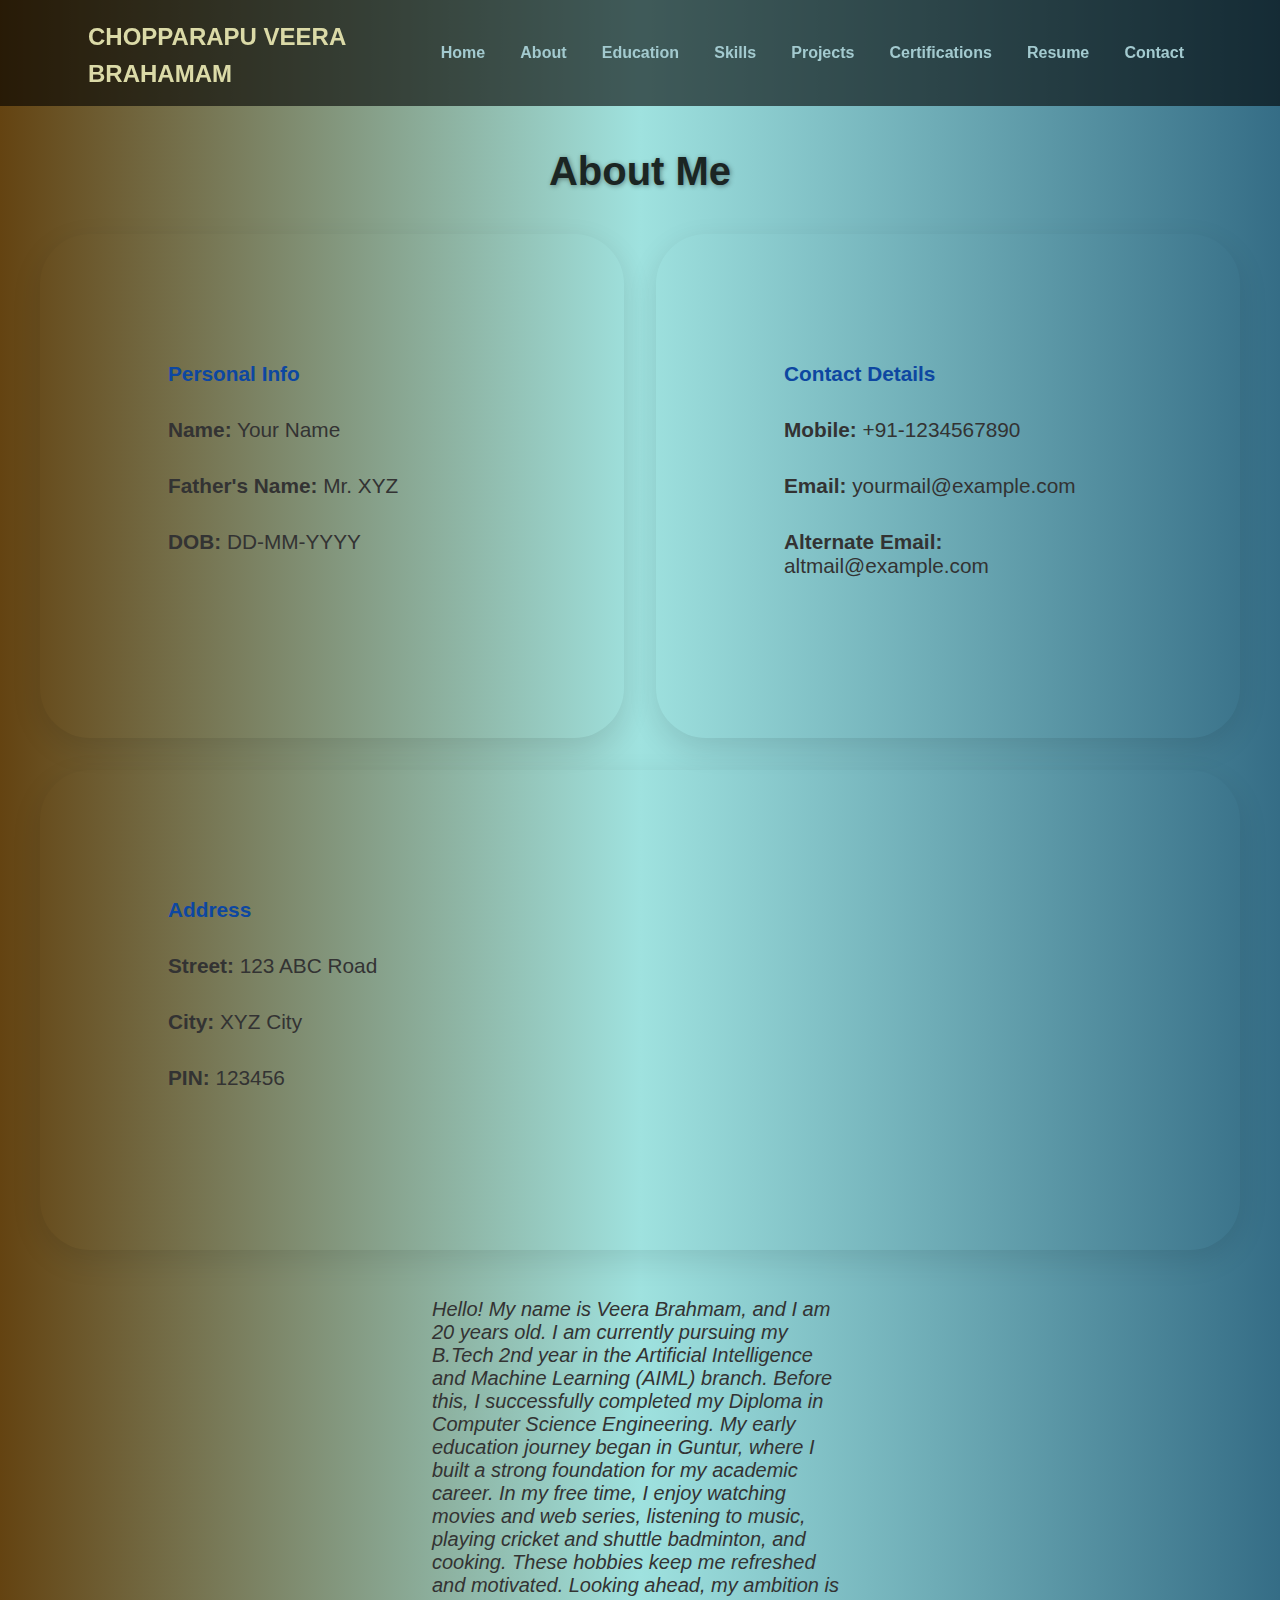
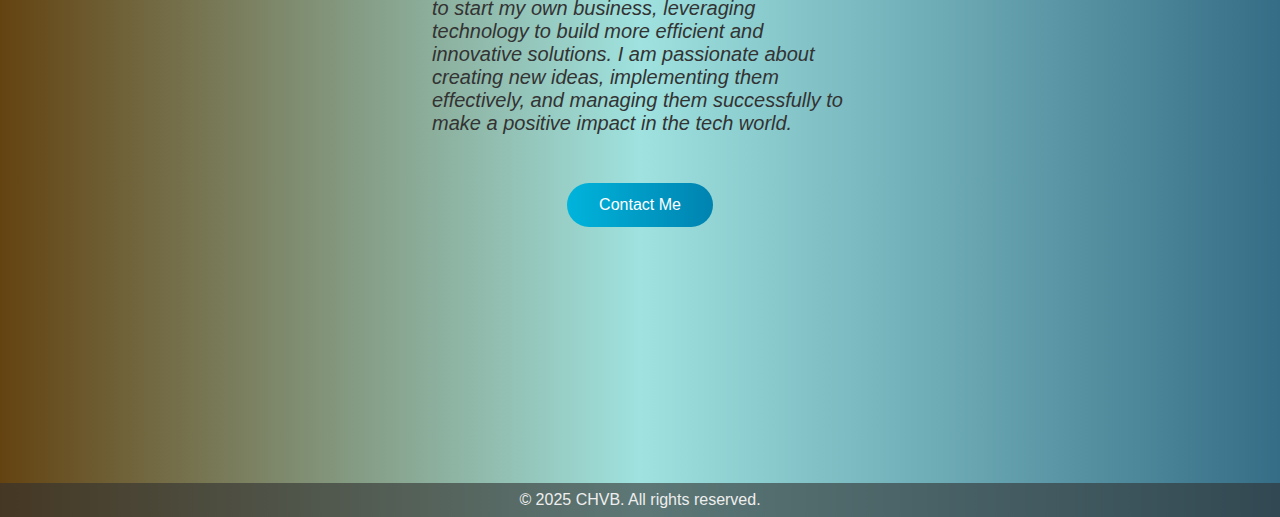
<file: profile/about.html>
<!DOCTYPE html>
<html lang="en">
<head>
  <meta charset="UTF-8">
  <title>About</title>
  <link rel="stylesheet" href="style.css">
</head>
<body>

<header>
  <nav class="nav-container">
    <h1 class="logo"><a href="index.html">CHOPPARAPU VEERA BRAHAMAM</a></h1>
    <ul class="nav-links">
      <li><a href="index.html">Home</a></li>
      <li><a href="about.html">About</a></li>
      <li><a href="education.html">Education</a></li>
      <li><a href="skills.html">Skills</a></li>
      <li><a href="projects.html">Projects</a></li>
      <li><a href="certifications.html">Certifications</a></li>
       <li><a href="resume.html">Resume</a></li>
      <li><a href="contact.html">Contact</a></li>
 
    </ul>
  </nav>
</header>

<main>
  <section id="about" class="about-section">
  <h2>About Me</h2>
  <div class="about-grid">

    <div class="about-box">
      <h3>Personal Info</h3>
      <p><strong>Name:</strong> Your Name</p>
      <p><strong>Father's Name:</strong> Mr. XYZ</p>
      <p><strong>DOB:</strong> DD-MM-YYYY</p>
    </div>

    <div class="about-box">
      <h3>Contact Details</h3>
      <p><strong>Mobile:</strong> +91-1234567890</p>
      <p><strong>Email:</strong> yourmail@example.com</p>
      <p><strong>Alternate Email:</strong> altmail@example.com</p>
    </div>

    <div class="about-box">
      <h3>Address</h3>
      <p><strong>Street:</strong> 123 ABC Road</p>
      <p><strong>City:</strong> XYZ City</p>
      <p><strong>PIN:</strong> 123456</p>
    </div>
  </div>
<div class="text">
<p>Hello! My name is Veera Brahmam, and I am 20 years old. I am currently pursuing my B.Tech 2nd year in the Artificial Intelligence and Machine Learning (AIML) branch. Before this, I successfully completed my Diploma in Computer Science Engineering. My early education journey began in Guntur, where I built a strong foundation for my academic career.
In my free time, I enjoy watching movies and web series, listening to music, playing cricket and shuttle badminton, and cooking. These hobbies keep me refreshed and motivated.
Looking ahead, my ambition is to start my own business, leveraging technology to build more efficient and innovative solutions. I am passionate about creating new ideas, implementing them effectively, and managing them successfully to make a positive impact in the tech world.
</p>
</div>
  <button class="contact-btn" onclick="location.href='#contact'">Contact Me</button>
</section>
</main>

<footer>
<p>© 2025 CHVB. All rights reserved.</p>
</footer>

</body>
</html>
</file>
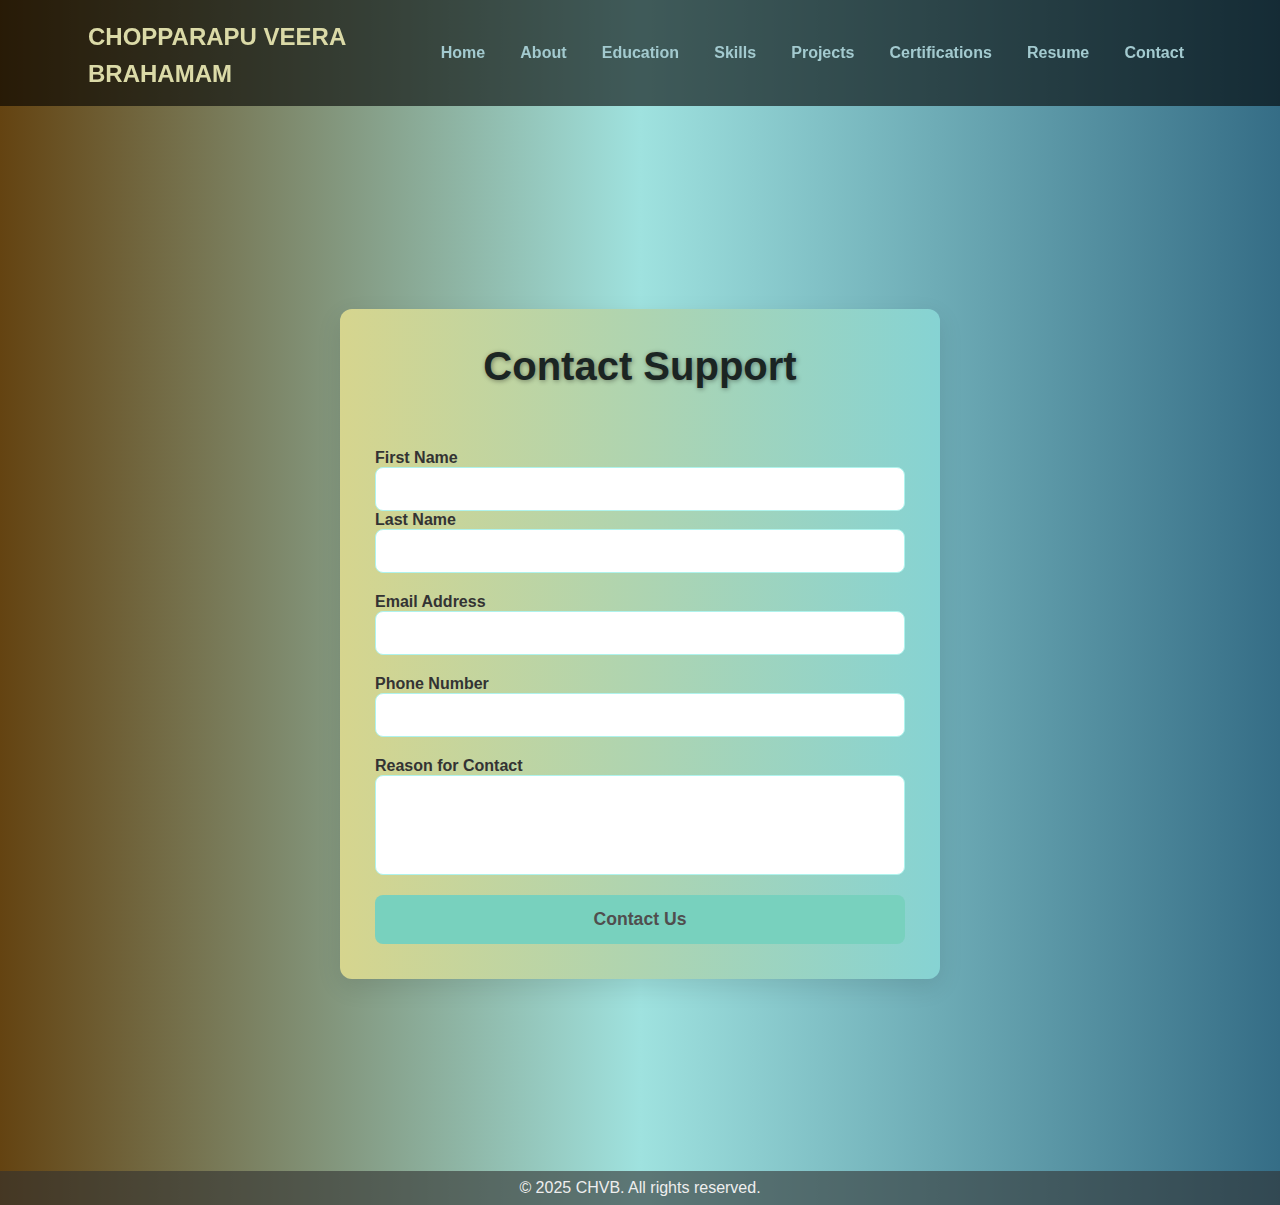
<file: profile/contact.html>
<!DOCTYPE html>
<html lang="en">
<head>
  <meta charset="UTF-8">
  <title>Contact</title>
  <link rel="stylesheet" href="style.css">
</head>
<body>

<header>
  <nav class="nav-container">
    <h1 class="logo"><a href="index.html">CHOPPARAPU VEERA BRAHAMAM</a></h1>
    <ul class="nav-links">
      <li><a href="index.html">Home</a></li>
      <li><a href="about.html">About</a></li>
      <li><a href="education.html">Education</a></li>
      <li><a href="skills.html">Skills</a></li>
      <li><a href="projects.html">Projects</a></li>
      <li><a href="certifications.html">Certifications</a></li>
       <li><a href="resume.html">Resume</a></li>
      <li><a href="contact.html">Contact</a></li>
 
    </ul>
  </nav>
</header>

<main>
<form class="cont-main mx-auto" id="contactForm">
  <h2 class="cont-h2 text-center">Contact Support</h2>

  <div class="row">
    <div class="col-md-6 mb-3">
      <label class="cont-h3">First Name</label>
      <input type="text" class="form-input" name="firstname" id="firstName" required />
    </div>
    <div class="col-md-6 mb-3">
      <label class="cont-h3">Last Name</label>
      <input type="text" class="form-input" name="lastname" id="lastName" required />
    </div>
  </div>

  <div class="mb-3">
    <label class="cont-h3">Email Address</label>
    <input type="email" class="form-input" name="email" id="email" required />
  </div>

  <div class="mb-3">
    <label class="cont-h3">Phone Number</label>
    <input type="tel" class="form-input" name="phone" id="phone" required />
  </div>

  <div class="mb-3">
    <label class="cont-h3">Reason for Contact</label>
    <input type="text" class="input-cont" name="reason" id="reason" required />
  </div>

  <button type="submit" class="cont-btn w-100">Contact Us</button>
</form>
 </main>
<footer>
<p>© 2025 CHVB. All rights reserved.</p></footer>
<script src="script.js"></script>
</body>
</html>
</file>
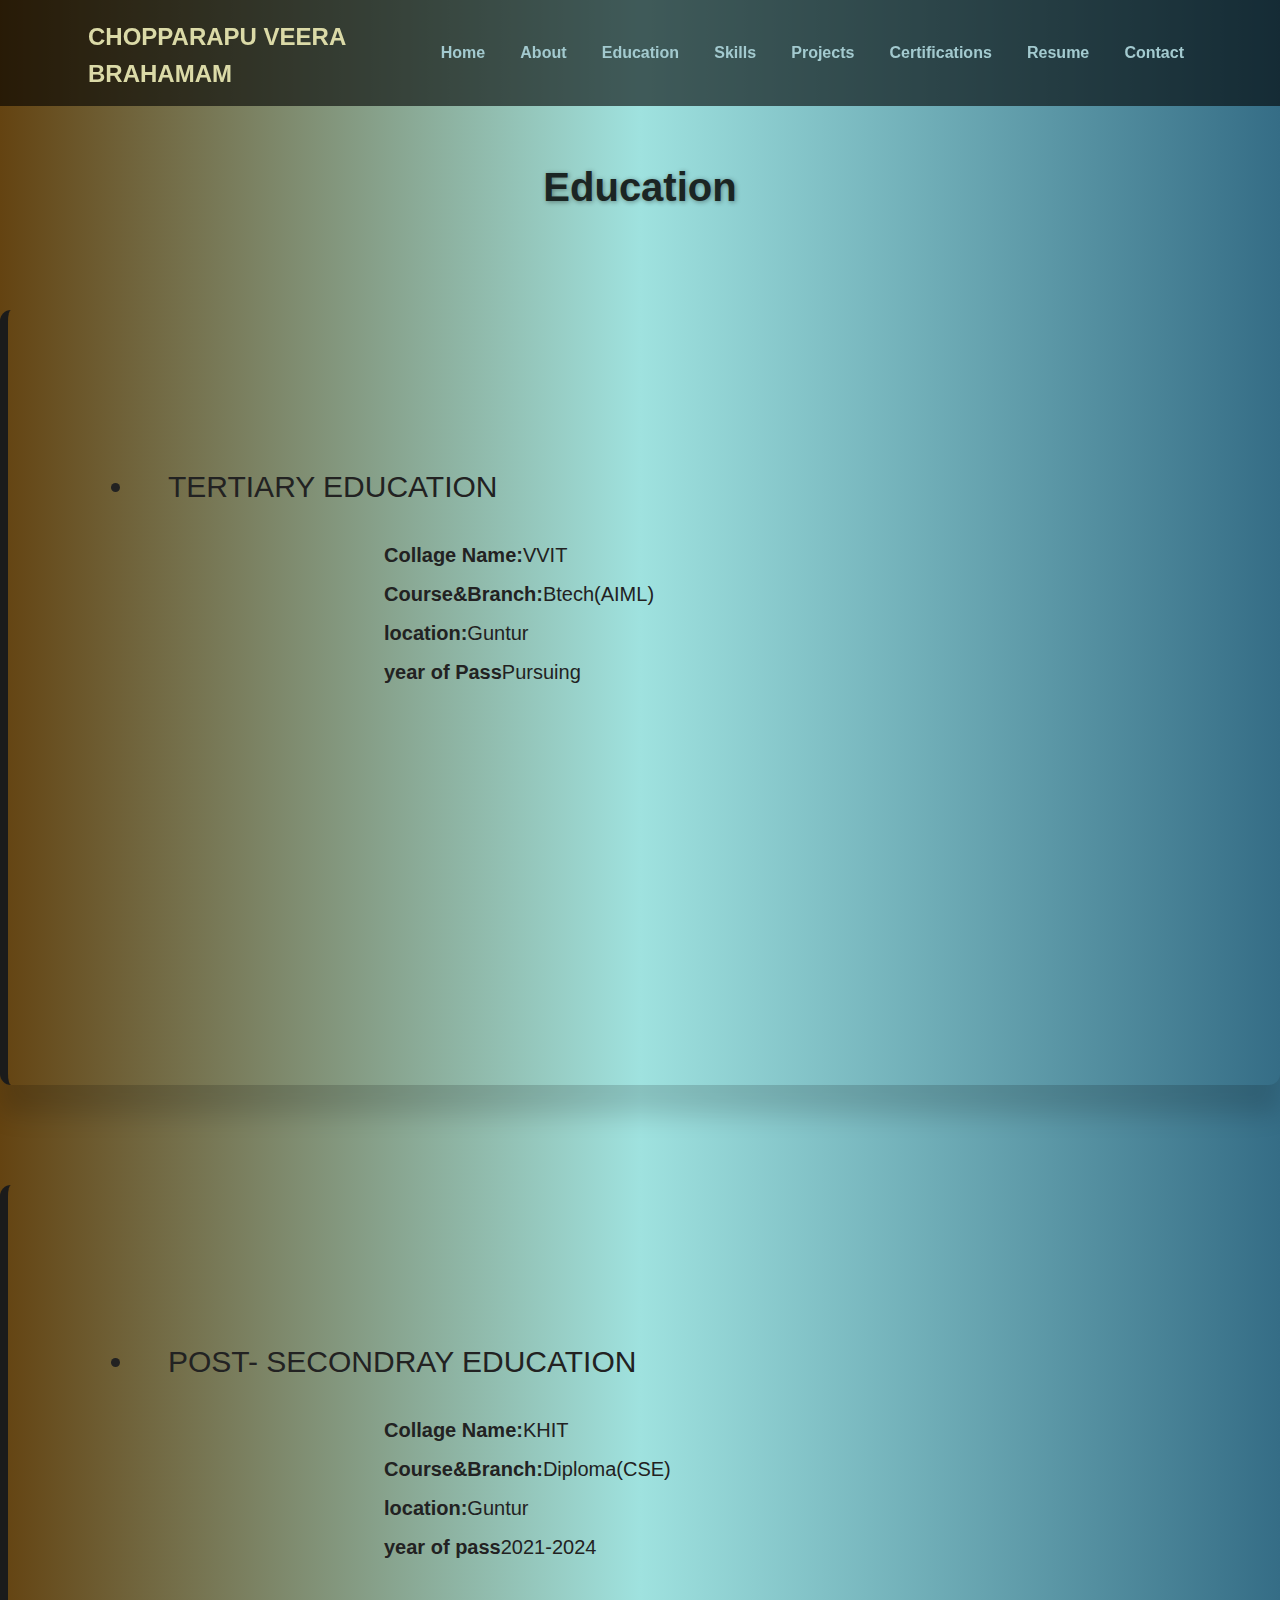
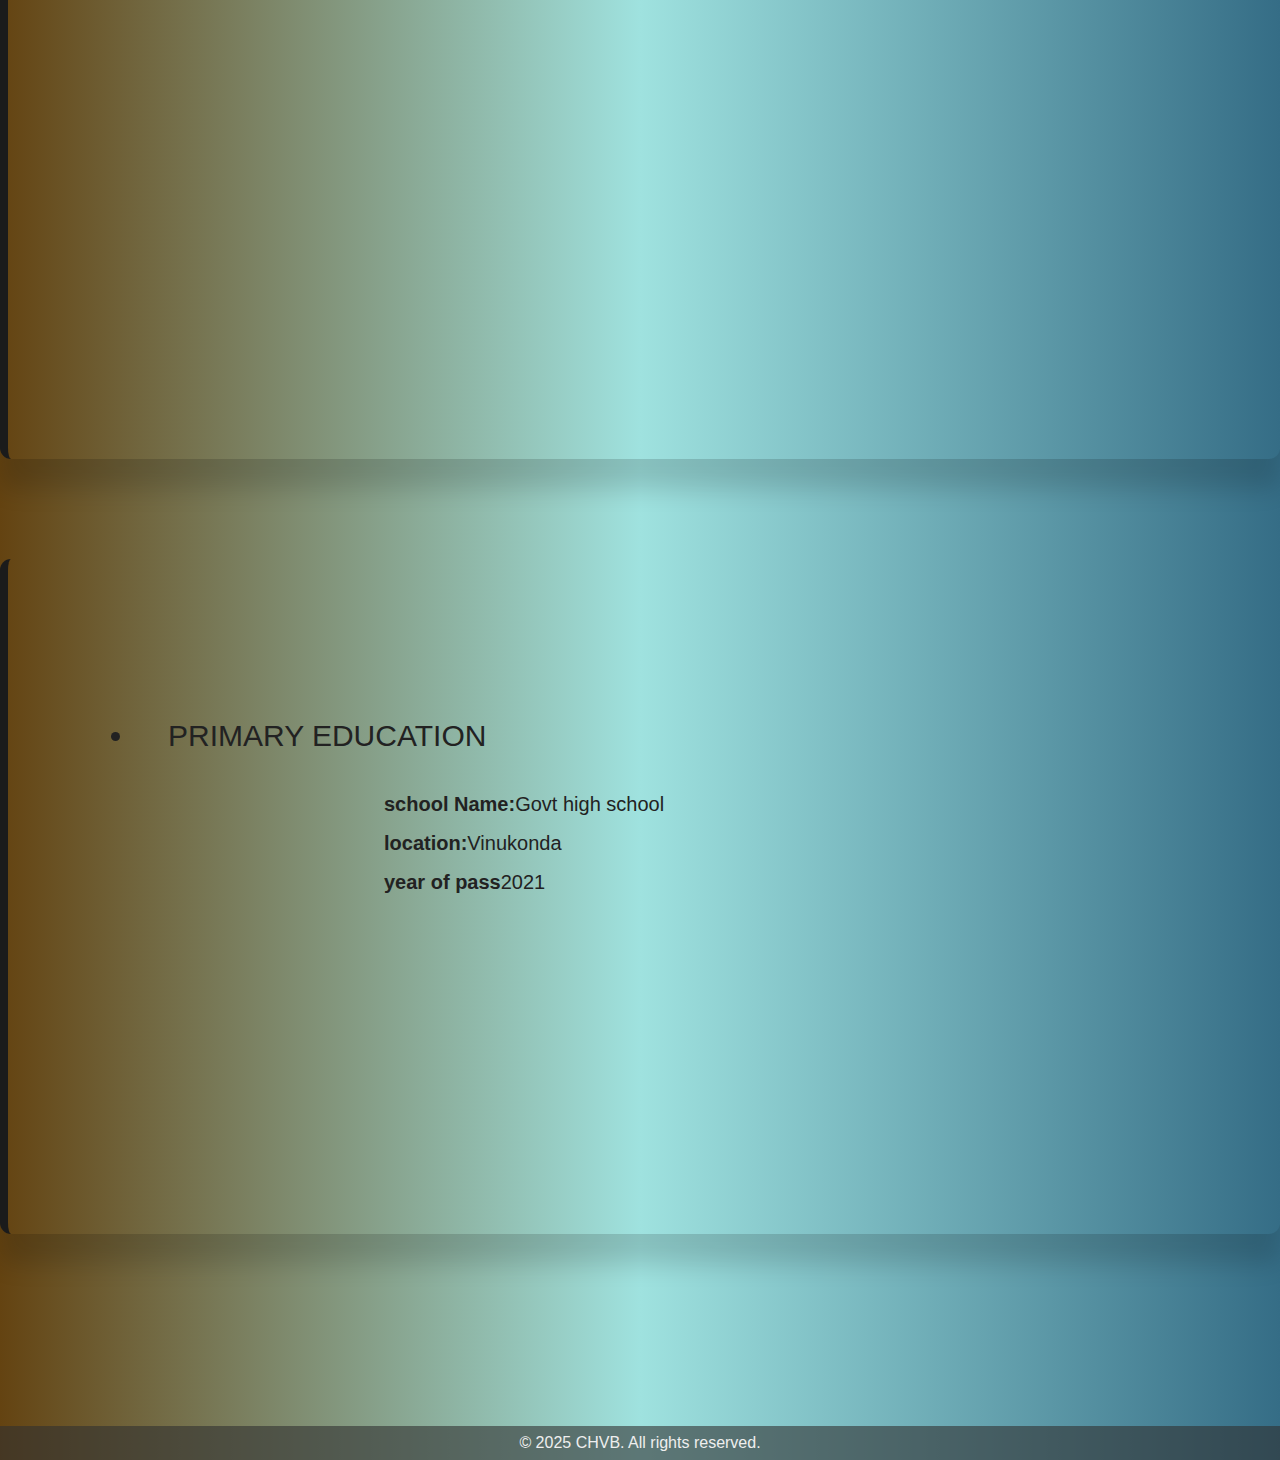
<file: profile/education.html>
<!DOCTYPE html>
<html lang="en">
<head>
  <meta charset="UTF-8">
  <title>EDUCATION</title>
  <link rel="stylesheet" href="style.css">
</head>
<body>

<header>
  <nav class="nav-container">
    <h1 class="logo"><a href="index.html">CHOPPARAPU VEERA BRAHAMAM</a></h1>
    <ul class="nav-links">
      <li><a href="index.html">Home</a></li>
      <li><a href="about.html">About</a></li>
      <li><a href="education.html">Education</a></li>
      <li><a href="skills.html">Skills</a></li>
      <li><a href="projects.html">Projects</a></li>
      <li><a href="certifications.html">Certifications</a></li>
       <li><a href="resume.html">Resume</a></li>
      <li><a href="contact.html">Contact</a></li>
 
    </ul>
  </nav>
</header>
<main>
  <section id="edu" class="sect edu">
  <div class="container">
    <h2 class="title text-center">Education</h2>
    <div class="edu-box">
      <li>TERTIARY EDUCATION</li>
      <p><strong>Collage Name:</strong>VVIT</p>
    <p><strong>Course&Branch:</strong>Btech(AIML)</p>
    <p><strong>location:</strong>Guntur</p>
    <p><strong>year of Pass</strong>Pursuing</p><img src="images/collage 2.jpg" class="edu-img">
    </div>
    <div class="edu-box">
      <li>POST- SECONDRAY EDUCATION </li>
    <p><strong>Collage Name:</strong>KHIT</p>
    <p><strong>Course&Branch:</strong>Diploma(CSE)</p>
    <p><strong>location:</strong>Guntur</p>
    <p><strong>year of pass</strong>2021-2024</p><img src="images/collage.jpg" class="edu-img">
    </div>
    <div class="edu-box">
      <li>PRIMARY EDUCATION </li>
      <p><strong>school Name:</strong>Govt high school</p>
    <p><strong>location:</strong>Vinukonda</p>
    <p><strong>year of pass</strong>2021</p><img src="images/school.jpg" class="edu-img">
    </div>
  </div>
</section>
</main>
<footer>
<p>© 2025 CHVB. All rights reserved.</p></footer>

</body>
</html>
</file>
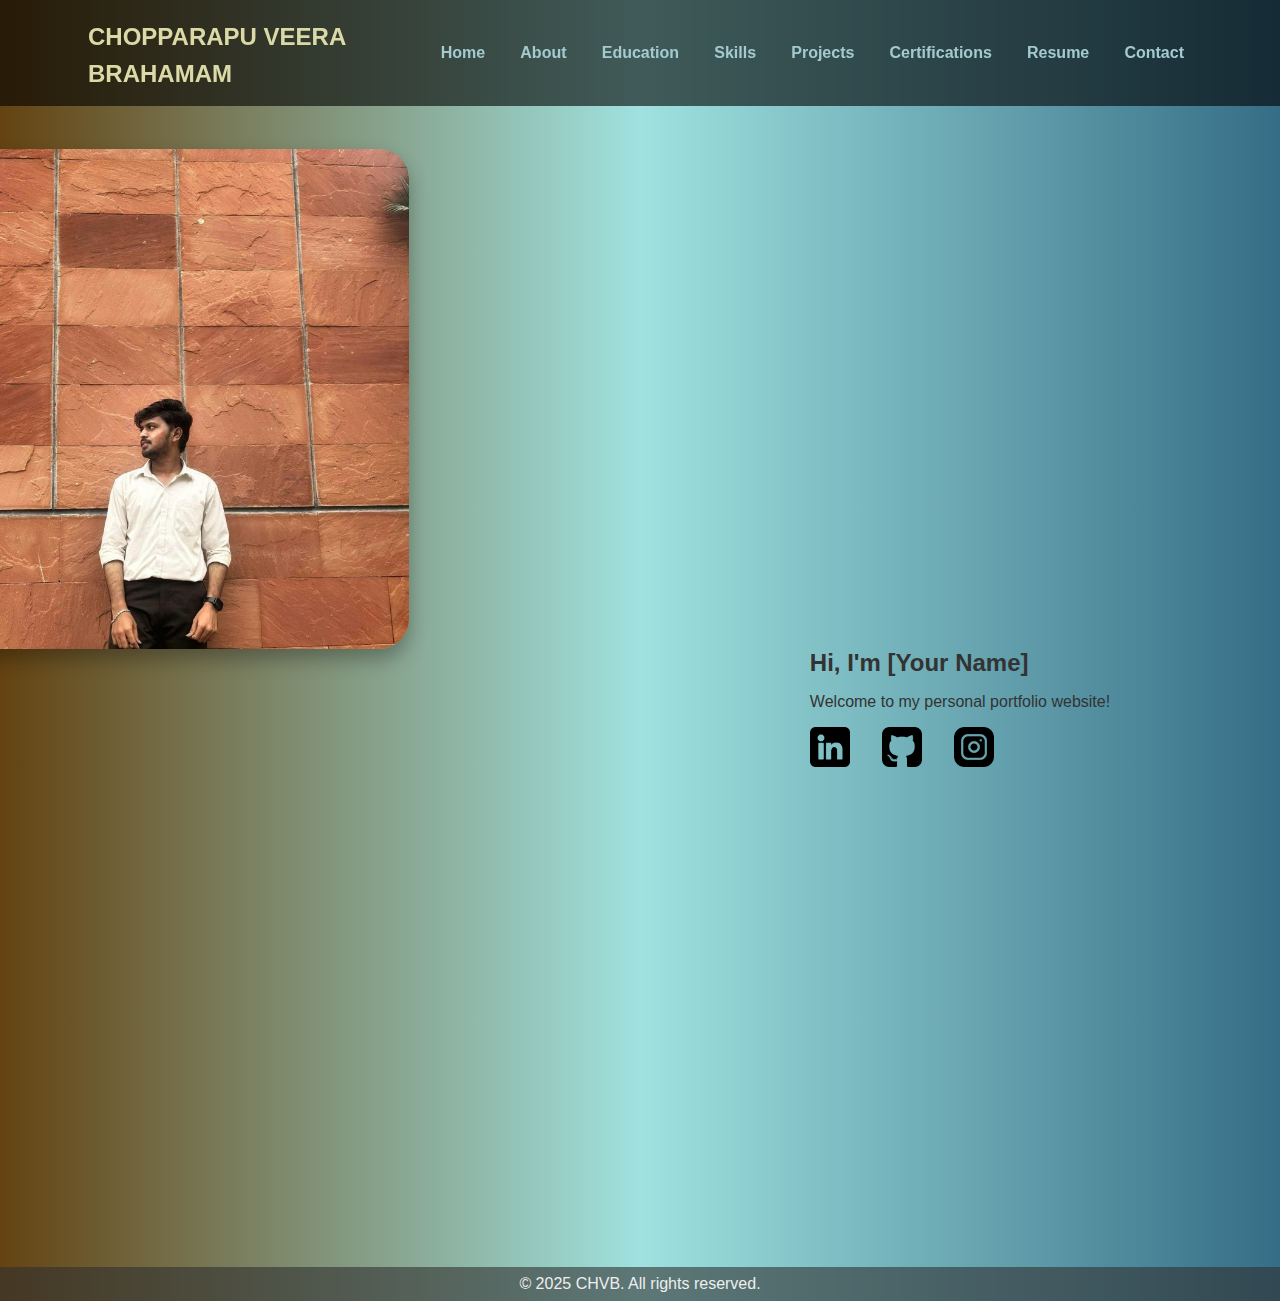
<file: profile/home.html>
<!DOCTYPE html>
<html lang="en">
<head>
  <meta charset="UTF-8" />
  <meta name="viewport" content="width=device-width, initial-scale=1.0"/>
  <title>Home</title>
  <link rel="stylesheet" href="style.css" />
</head>
<body>

  <!-- Navigation -->
  <header>
  <nav class="nav-container">
    <h1 class="logo"><a href="index.html">CHOPPARAPU VEERA BRAHAMAM</a></h1>
    <ul class="nav-links">
      <li><a href="index.html">Home</a></li>
      <li><a href="about.html">About</a></li>
      <li><a href="education.html">Education</a></li>
      <li><a href="skills.html">Skills</a></li>
      <li><a href="projects.html">Projects</a></li>
      <li><a href="certifications.html">Certifications</a></li>
       <li><a href="resume.html">Resume</a></li>
      <li><a href="contact.html">Contact</a></li>
 
    </ul>
  </nav>
</header>

  <!-- Home Section -->
  <main>
    <section id="home" class="section">
      <div class="flex-container">
        <img src="images/download.jpg" alt="Your Photo" class="profile-img" />

        <div class="text-content">
          <h2>Hi, I'm [Your Name]</h2>
          <p>Welcome to my personal portfolio website!</p>
          <div class="social-icons">
            <a href="https://www.linkedin.com/in/yourprofile" target="_blank">
              <img src="images/linkedin.png" alt="LinkedIn" />
            </a>
            <a href="https://github.com/yourusername" target="_blank">
              <img src="images/github.png" alt="GitHub" />
            </a>
            <a href="https://www.instagram.com/yourusername" target="_blank">
              <img src="images/instagram.png" alt="Instagram" />
            </a>
            <!--<a href="https://www.facebook.com/yourusername" target="_blank">
              <img src="images/facebook.png" alt="Facebook" />
            </a>-->
          </div>
        </div>
      </div>
    </section>
  </main>
</body>
<footer>
<p>© 2025 CHVB. All rights reserved.</p></footer>
</html>
</file>
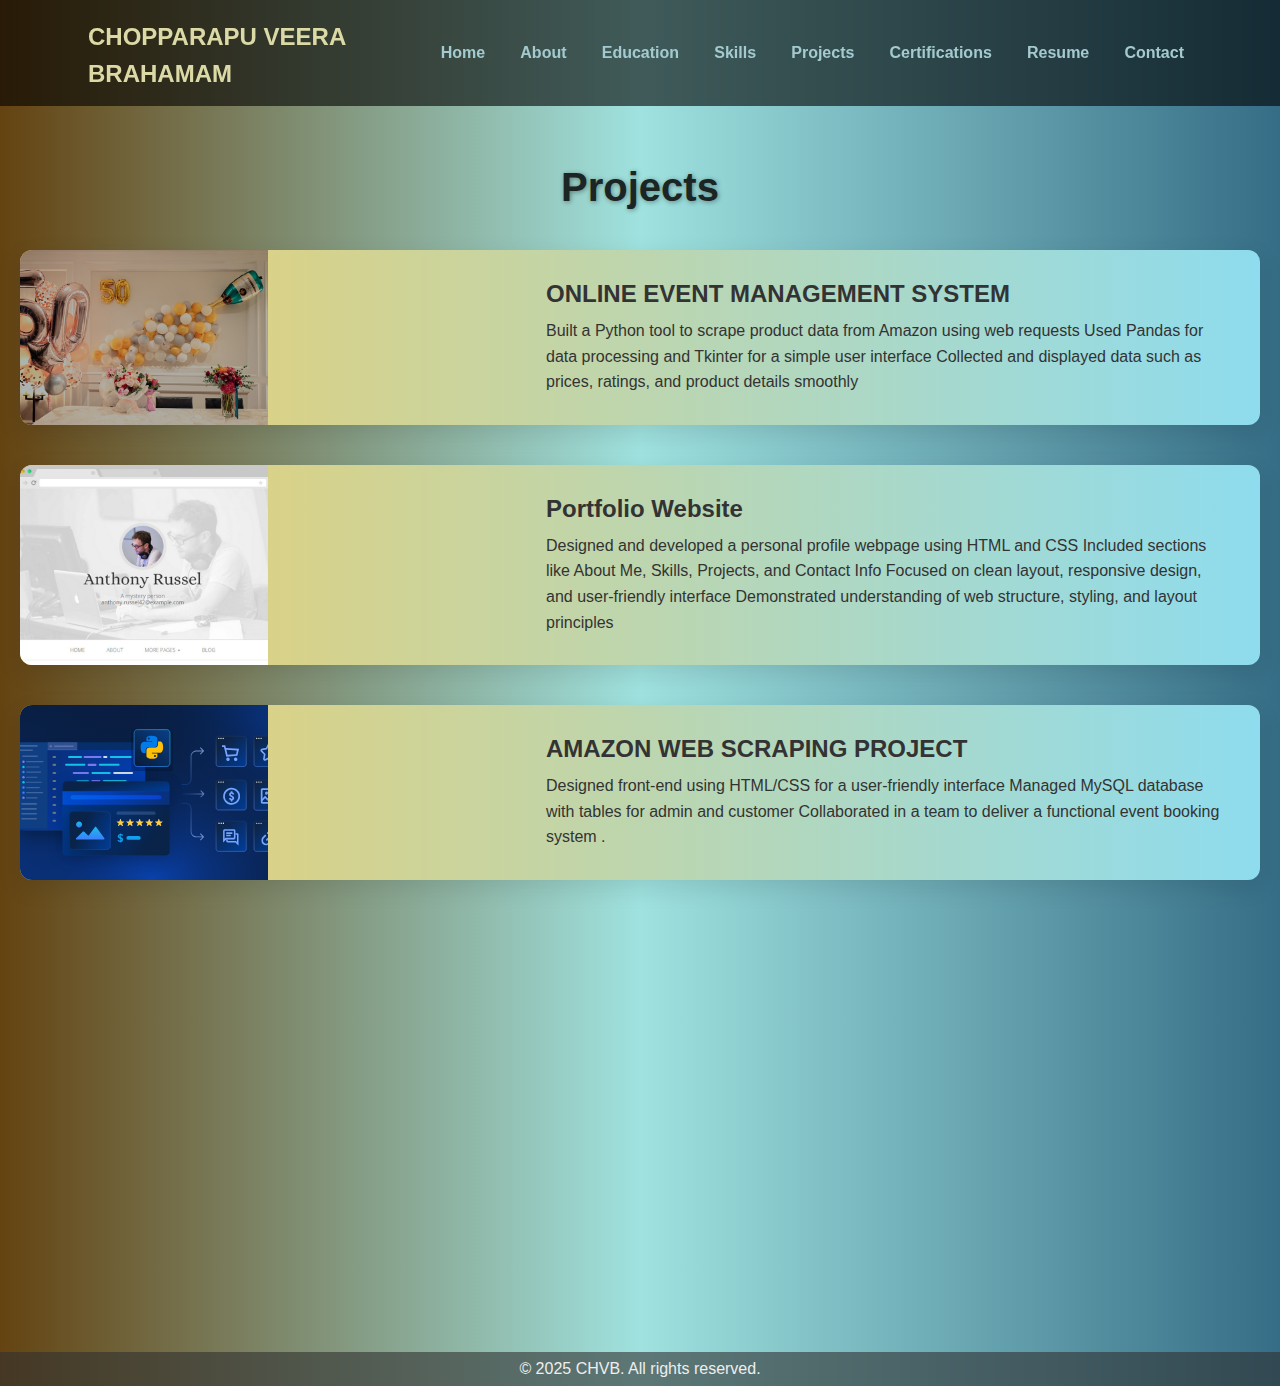
<file: profile/projects.html>
<!DOCTYPE html>
<html lang="en">
<head>
  <meta charset="UTF-8">
  <title>project</title>
  <link rel="stylesheet" href="style.css">
</head>
<body>

<header>
  <nav class="nav-container">
    <h1 class="logo"><a href="index.html">CHOPPARAPU VEERA BRAHAMAM</a></h1>
    <ul class="nav-links">
      <li><a href="index.html">Home</a></li>
      <li><a href="about.html">About</a></li>
      <li><a href="education.html">Education</a></li>
      <li><a href="skills.html">Skills</a></li>
      <li><a href="projects.html">Projects</a></li>
      <li><a href="certifications.html">Certifications</a></li>
       <li><a href="resume.html">Resume</a></li>
      <li><a href="contact.html">Contact</a></li>
 
    </ul>
  </nav>
</header>

<main>
<section id="projects" class="proj-sec">
  <div class="container">
    <h2 class="title text-center mb-5">Projects</h2>

    <!-- Project Row 1 -->
    <div class="proj-box" >
      <div class="img-box">
        <img src="images/project 1.webp" alt="Project 1" />
      </div>
      <div class="text-box">
        <h5>ONLINE EVENT MANAGEMENT SYSTEM </h5>
        <p>Built a Python tool to scrape product data from Amazon using web requests
Used Pandas for data processing and Tkinter for a simple user interface
Collected and displayed data such as prices, ratings, and product details smoothly
</p>
      </div>
    </div>

    <!-- Project Row 2 -->
    <div class="proj-box">
      <div class="img-box">
        <img src="images/project 2.jpg" alt="Project 2" />
      </div>
      <div class="text-box">
        <h5>Portfolio Website</h5>
        <p>Designed and developed a personal profile webpage using HTML and CSS

Included sections like About Me, Skills, Projects, and Contact Info

Focused on clean layout, responsive design, and user-friendly interface

Demonstrated understanding of web structure, styling, and layout principles</p>
      </div>
    </div>

    <!-- Project Row 3 -->
    <div class="proj-box">
      <div class="img-box">
        <img src="images/project 3.svg" alt="Project 3" />
      </div>
      <div class="text-box">
        <h5>AMAZON WEB SCRAPING PROJECT </h5>
        <p>Designed front-end using HTML/CSS for a user-friendly interface
	Managed MySQL database with tables for admin and customer
Collaborated in a team to deliver a functional event booking system
.</p>
      </div>
    </div>
  </div>
</section>

</main>

<footer>
<p>© 2025 CHVB. All rights reserved.</p></footer>

</body>
</html>
</file>
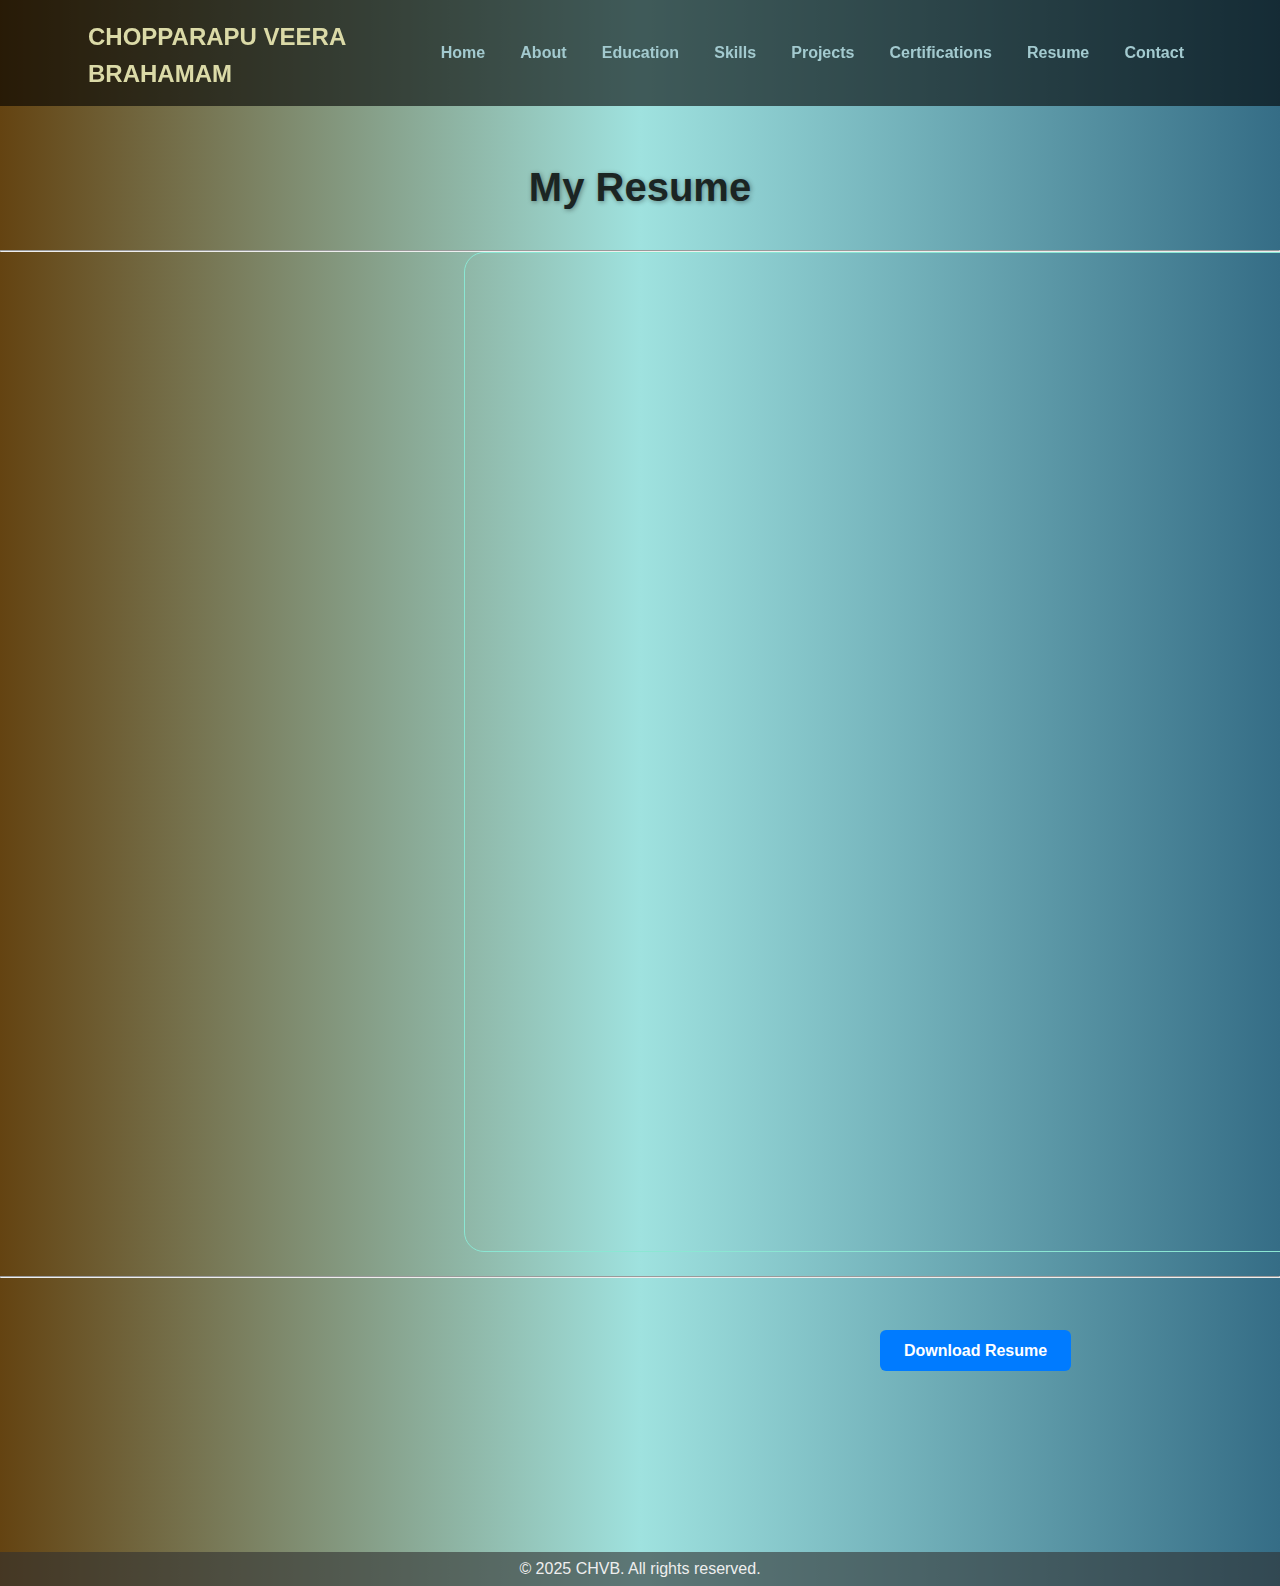
<file: profile/resume.html>
<!DOCTYPE html>
<html lang="en">
<head>
  <meta charset="UTF-8">
  <title>Resume</title>
  <link rel="stylesheet" href="style.css">
</head>
<body>

<header>
  <nav class="nav-container">
    <h1 class="logo"><a href="index.html">CHOPPARAPU VEERA BRAHAMAM</a></h1>
    <ul class="nav-links">
      <li><a href="index.html">Home</a></li>
      <li><a href="about.html">About</a></li>
      <li><a href="education.html">Education</a></li>
      <li><a href="skills.html">Skills</a></li>
      <li><a href="projects.html">Projects</a></li>
      <li><a href="certifications.html">Certifications</a></li>
       <li><a href="resume.html">Resume</a></li>
      <li><a href="contact.html">Contact</a></li>
 
    </ul>
  </nav>
</header>

<main>
  <section id="resume" class="sec">
  <div class="container text-center">
    <h2 class="res-h2">My Resume</h2>

    <!-- Display the resume in an embedded frame -->
     <hr>
    <iframe src="images/OResume.pdf" class="res-frame" frameborder="0"></iframe>
   </div>
   <hr>
   <div class="button-container">
       <!-- Download button -->
      <a href="images/OResume.pdf" download class="btn-download">Download Resume</a>
  </div>
</section>

</main>

<footer>
<p>© 2025 CHVB. All rights reserved.</p></footer>

</body>
</html>
</file>
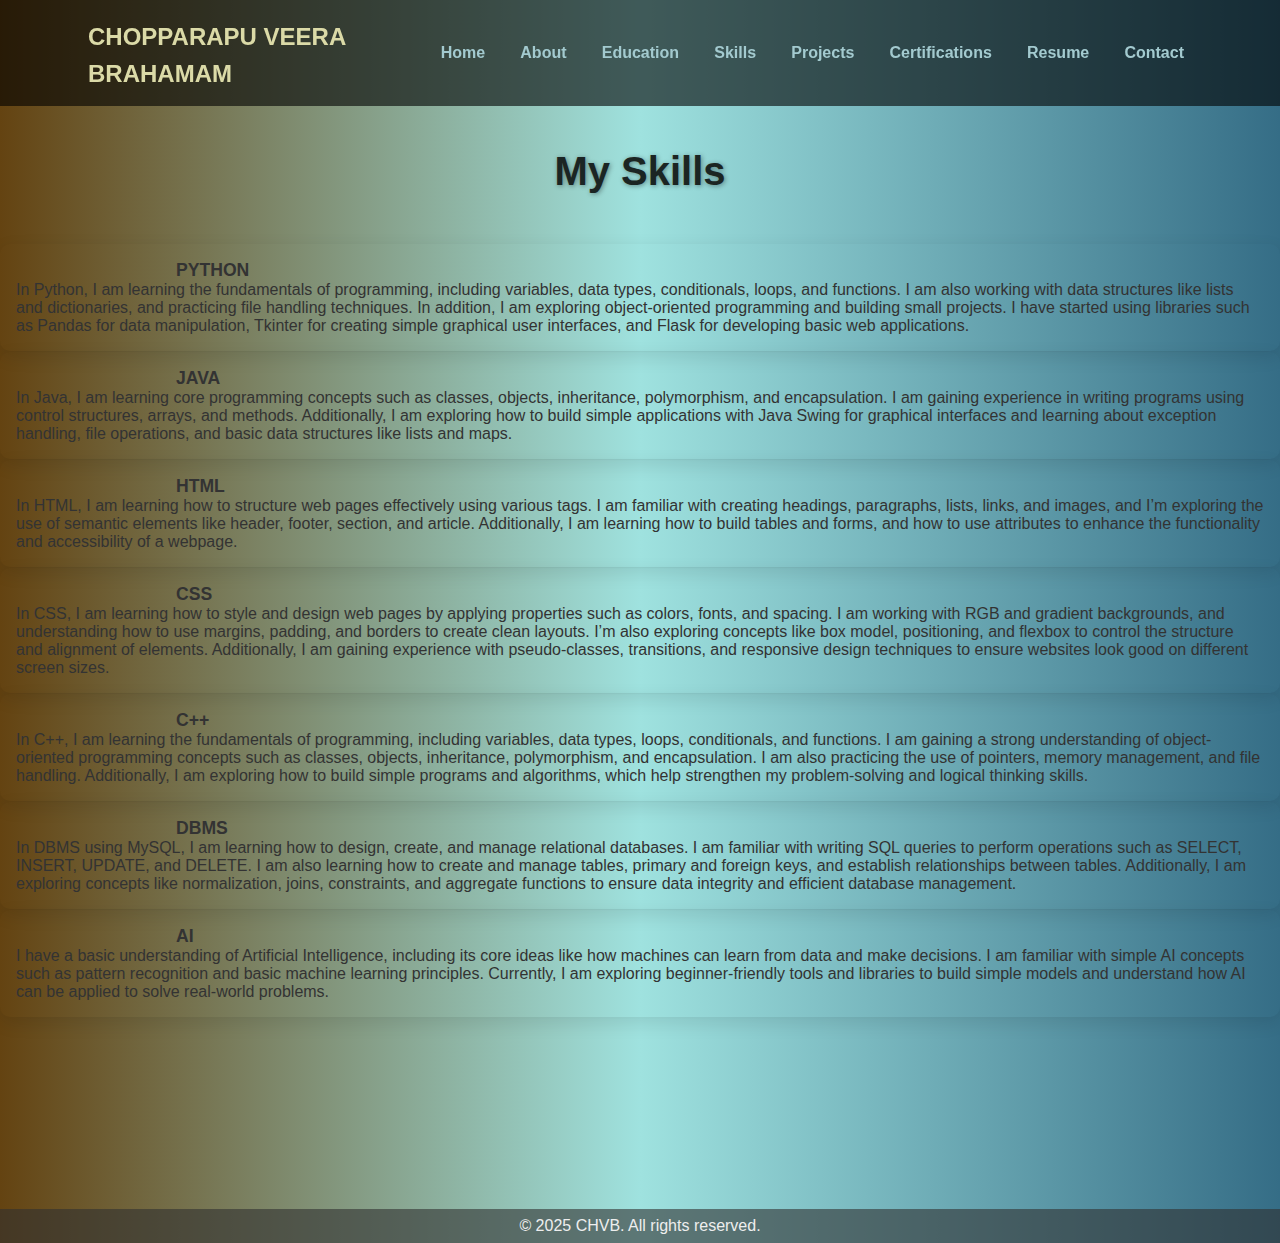
<file: profile/skills.html>
<!DOCTYPE html>
<html lang="en">
<head>
  <meta charset="UTF-8">
  <title>Contact</title>
  <link rel="stylesheet" href="style.css">
</head>
<body>

<header>
  <nav class="nav-container">
    <h1 class="logo"><a href="index.html">CHOPPARAPU VEERA BRAHAMAM</a></h1>
    <ul class="nav-links">
      <li><a href="index.html">Home</a></li>
      <li><a href="about.html">About</a></li>
      <li><a href="education.html">Education</a></li>
      <li><a href="skills.html">Skills</a></li>
      <li><a href="projects.html">Projects</a></li>
      <li><a href="certifications.html">Certifications</a></li>
       <li><a href="resume.html">Resume</a></li>
      <li><a href="contact.html">Contact</a></li>
 
    </ul>
  </nav>
</header>

<main>
<section id="skills" class="sec">
  <div class="container text-center">
    <h2 class="head mb-4">My Skills</h2>
    <div class="col-wrap">
      <div class="box">
        <i class="fab fa-html5 text-danger"></i>
        <p><h6>PYTHON</h6>In Python, I am learning the fundamentals of programming, including variables, data types, conditionals, loops, and functions. I am also working with data structures like lists and dictionaries, and practicing file handling techniques. In addition, I am exploring object-oriented programming and building small projects. I have started using libraries such as Pandas for data manipulation, Tkinter for creating simple graphical user interfaces, and Flask for developing basic web applications.
</p>
      </div>
      <div class="box">
        <i class="fab fa-css3-alt text-primary"></i>
        <p><h6>JAVA</h6>In Java, I am learning core programming concepts such as classes, objects, inheritance, polymorphism, and encapsulation. I am gaining experience in writing programs using control structures, arrays, and methods. Additionally, I am exploring how to build simple applications with Java Swing for graphical interfaces and learning about exception handling, file operations, and basic data structures like lists and maps.</p>
      </div>
      <div class="box">
        <i class="fab fa-js text-warning"></i>
        <p><h6>HTML</h6>In HTML, I am learning how to structure web pages effectively using various tags. I am familiar with creating headings, paragraphs, lists, links, and images, and I’m exploring the use of semantic elements like header, footer, section, and article. Additionally, I am learning how to build tables and forms, and how to use attributes to enhance the functionality and accessibility of a webpage.</p>
      </div>
      <div class="box">
        <i class="fab fa-bootstrap text-purple"></i>
        <p><h6>CSS</h6>In CSS, I am learning how to style and design web pages by applying properties such as colors, fonts, and spacing. I am working with RGB and gradient backgrounds, and understanding how to use margins, padding, and borders to create clean layouts. I’m also exploring concepts like box model, positioning, and flexbox to control the structure and alignment of elements. Additionally, I am gaining experience with pseudo-classes, transitions, and responsive design techniques to ensure websites look good on different screen sizes.</p>
      </div>
      <div class="box">
        <i class="fab fa-react text-info"></i>
        <p><h6>C++</h6>In C++, I am learning the fundamentals of programming, including variables, data types, loops, conditionals, and functions. I am gaining a strong understanding of object-oriented programming concepts such as classes, objects, inheritance, polymorphism, and encapsulation. I am also practicing the use of pointers, memory management, and file handling. Additionally, I am exploring how to build simple programs and algorithms, which help strengthen my problem-solving and logical thinking skills.</p>
      </div>
      <div class="box">
        <i class="fab fa-node text-success"></i>
        <p><h6>DBMS</h6>In DBMS using MySQL, I am learning how to design, create, and manage relational databases. I am familiar with writing SQL queries to perform operations such as SELECT, INSERT, UPDATE, and DELETE. I am also learning how to create and manage tables, primary and foreign keys, and establish relationships between tables. Additionally, I am exploring concepts like normalization, joins, constraints, and aggregate functions to ensure data integrity and efficient database management.</p>
      </div>
      <div class="box">
        <i class="fab fa-node text-success"></i>
        <p><h6>AI</h6>I have a basic understanding of Artificial Intelligence, including its core ideas like how machines can learn from data and make decisions. I am familiar with simple AI concepts such as pattern recognition and basic machine learning principles. Currently, I am exploring beginner-friendly tools and libraries to build simple models and understand how AI can be applied to solve real-world problems.</p>
      </div>
    </div>
  </div>
</section>

</main>

<footer>
<p>© 2025 CHVB. All rights reserved.</p></footer>

</body>
</html>
</file>
<file: profile/style.css>
/* Reset and font */
* {
  margin: 0;
  padding: 0;
  box-sizing: border-box;
  scroll-behavior: smooth;
}

body {
  font-family: 'Segoe UI', sans-serif;
  background: linear-gradient(to right, #644311,rgb(159, 226, 223), #356d86);
   padding-top: 85px;
  color: #333;
}

/*footer*/
/* Footer */
footer {
  background-color: rgba(49, 49, 49, 0.6);
  color: #eee;
  text-align: center;
  padding: 0.5rem;
  margin-top: 12rem;
}

/* Navigation */
header {
  background-color: rgba(0, 0, 0, 0.6);
  position: fixed;
  width: 100%;
  top: 0;
  z-index: 1000;
}

.nav-container {
  display: flex;
  justify-content: space-between;
  align-items: center;
  max-width: 1200px;
  margin: auto;
  padding: 1rem 3rem;
}

.logo a {
  color: #dbdaa7;
  font-size: 1.5rem;
  text-decoration: none;
}

.nav-links {
  list-style: none;
  display: flex;
  gap: 1.2rem;
}

.nav-links li a {
  color: #a3cacf;
  text-decoration: none;
  padding: 0.5rem;
  font-weight: bold;
}


/*home*/
/* Home section layout */
.flex-container {
  display: flex;
  align-items: flex-start;  flex-wrap: wrap;
  justify-content: center;
  padding: 4rem;
  padding-bottom: 19rem;
}

.profile-img {
  width: 500px;
  height: 500px;
  border-radius: 30px;
  background: linear-gradient(30deg, #23323b, #85caf4);
  box-shadow: 0 10px 20px rgba(0,0,0,0.3);
  margin-right: 60rem;
}

.text-content {
  display: flex;
  flex-direction: column;
  justify-content: flex-start;
  text-align: left;
  margin-left: 40rem;
 }

.text-content h2, .text-content p {
  margin: 0 0 1rem 0;
}

.social-icons {
  display: flex;
  gap: 2rem;
}

.social-icons img {
  width: 40px;
  height: 40px;
  transition: transform 0.3s ease;
}
/*about section*/
.about-section {
  min-height: 100vh;
  padding: 4rem 2rem;
  background: linear-gradient(to right, #644311, rgb(159, 226, 223), #356d86);
  display: flex;
  flex-direction: column;
  align-items: center;
  color: #333;
}

.about-section h2 {
  font-size: 2.5rem;
  margin-bottom: 2.5rem;
  color: #1b2523;
  text-shadow: 1px 1px 5px rgba(0, 0, 0, 0.4);
}

.about-grid {
  display: flex;
  flex-wrap: wrap;
  justify-content: center;
  gap: 2rem;
  width: 100%;
  max-width: 1200px;
}

.about-box {
  flex: 1 1 300px;
 /* background: linear-gradient(145deg, #ffffff, #d3f0f1);*/
  padding: 8rem;
  border-color: #526d7a;
  border-radius: 50px;
  box-shadow: 0 10px 30px rgba(0, 0, 0, 0.1);
  transition: transform 0.3s ease, box-shadow 0.3s ease;
  min-height: 250px;
}

.about-box:hover {
  transform: translateY(-8px);
  box-shadow: 0 12px 25px rgba(0, 0, 0, 0.2);
}

.about-box h3 {
  margin-bottom: 1rem;
  color: #0d47a1;
  font-size: 1.3rem;
}

.about-box p {
  margin: 2rem 0;
  font-size: 1.3rem;
}
.text{
  margin-top: 3rem;
  margin-left:400px ;
  margin-right:400px ;
  font-style: italic;
  font-weight: 300;
  font-size: 20px;
}

/* Contact Me button */
.contact-btn {
  margin-top: 3rem;
  padding: 0.8rem 2rem;
  font-size: 1rem;
  background: linear-gradient(to right, #00b4db, #0083b0);
  color: #fff;
  border: none;
  border-radius: 30px;
  cursor: pointer;
  transition: background 0.3s ease, transform 0.2s ease;
}

.contact-btn:hover {
  background: linear-gradient(to right, #0083b0, #00b4db);
  transform: scale(1.05);
}


/*eduction*/

/* Education section uses same background animation */
.edu {
  /*background: linear-gradient(270deg, #8e2de2, #c8369e, #2ec1ac, #6dd5ed);*/
  background-size: 400% 400%;
  animation: gradientShift 20s ease infinite;
  padding-top: 5rem;
}

/* Education boxes */
.edu-box {
  /*background: linear-gradient(270deg, #e69d31, #93e6ca);*/
  color: #222;
  padding: 5rem 2rem;
  margin: 100px 0;
  border-left: 8px solid rgb(27, 27, 27);
  border-radius: 11px;
  box-shadow: 0 30px 25px rgba(0, 0, 0, 0.15);
  transition: transform 0.3s ease;
  padding: 8rem;
}
.edu-box li{
  font-family: 'Gill Sans', 'Gill Sans MT', Calibri, 'Trebuchet MS', sans-serif;
  font-size: 30px;
  padding: 2rem;
  font-weight: 300px;
}
.edu-box p{
font-size: 20px;
padding: 0.5rem;
margin-left: 15rem;
}

.edu-box:hover {
  transform: translateY(-8px);
  border-color: #6a11cb;
}
.edu-img{
  border-radius: 20px;
}

.title {
  font-size: 2.5rem;
  margin-bottom: 2.5rem;
  color: #1b2523;
  text-shadow: 1px 1px 5px rgba(0, 0, 0, 0.4);
  text-align: center;
}
.edu-img{
  margin-left: 75rem;
}

/* projects */

/* Projects Section */
.proj-sec {
  padding: 80px 20px;
  color: #333;
  padding-bottom: 15rem;

}

/* Row format with image + text side-by-side */
.proj-box {
  display: flex;
  background:linear-gradient(to right, #eccf6f, #8edcee);
  margin-bottom: 40px;
  border-radius: 12px;
  overflow: hidden;
  box-shadow: 0 8px 24px rgba(0, 0, 0, 0.1);
  flex-wrap: wrap;

}

/* Image box */
.img-box {
  flex: 1 1 40%;
  max-width: 40%;
}

.img-box img {
  width: 50%;
  height: 100%;
  object-fit: cover;
}

/* Text box */
.text-box {
  flex: 1 1 60%;
  padding: 30px;
  display: flex;
  flex-direction: column;
  justify-content: center;
}

.text-box h5 {
  font-size: 1.5rem;
  margin-bottom: 10px;
}

.text-box p {
  font-size: 1rem;
  line-height: 1.6;
  margin: 0;
}

/* Responsive stacking on small devices */
@media (max-width: 768px) {
  .proj-box {
    flex-direction: column;
  }

  .img-box, .text-box {
    max-width: 50%;
    flex: 100%;
  }

  .text-box {
    padding: 20px;
    text-align: center;
  }
}


/* skills */

.col-wrap {
  display: flex;
  flex-direction: column;
  align-items: start;
  gap: 1px;
  margin-top: 50px;
  margin-bottom: 10rem;
}

.box {
  /*background: linear-gradient(to right,rgb(204, 194, 146), #78c0a5, #548e9b);*/
  width: 100%;
  max-width: auto;
  padding: 1rem;
  border-radius: 10px;
  text-align: start;
  box-shadow: 0 6px 18px rgba(0, 0, 0, 0.1);
  transition: transform 0.3s ease;
}

.box:hover {
  transform: translateY(-8px);
}

.box i {
  font-size: 2.5rem;
  margin-bottom: 10px;
}

.box h6 {
  font-size: 1.1rem;
  font-weight: bold;
  margin-left: 10rem;
}

.head {
  padding-top: 4rem;
  font-size: 2.5rem;
  margin-bottom: 2.5rem;
  color: #1b2523;
  text-shadow: 1px 1px 5px rgba(0, 0, 0, 0.4);
  text-align: center;
}


/* Contact Section Form Layout */
.cont-main {
  max-width: 600px;
  margin: auto;
  margin-top: 14rem;
  background: linear-gradient(to right, #d6d58e, #86d3d3);
  padding: 35px;
  border-radius: 12px;
  box-shadow: 0 8px 25px rgba(0, 0, 0, 0.1);
  display: flex;
  flex-direction: column;
  gap: 20px;
}

/* Section Heading */
.cont-h2 {
  font-size: 2.5rem;
  margin-bottom: 2.5rem;
  color: #1b2523;
  text-shadow: 1px 1px 5px rgba(0, 0, 0, 0.4);
  text-align: center;
}

/* Labels for Inputs */
.cont-h3 {
  font-weight: 600;
  margin-bottom: 8px;
  color: #333;
  text-align: left;
}

/* Inputs and Text Boxes */
.form-input {
  width: 100%;
  padding: 12px 15px;
  border: 1px solid #aff3ed;
  border-radius: 8px;
  font-size: 1rem;
  transition: border-color 0.3s ease, box-shadow 0.3s ease;
}
.input-cont{
  width: 100%;
  padding: 40px 15px;
  border: 1px solid #aff3ed;
  border-radius: 8px;
  font-size: 1rem;
  transition: border-color 0.3s ease, box-shadow 0.3s ease;
}
.input-reason{
  width: 100%;
  padding: 4rem 15px;
  border: 1px solid #b4f0e1;
  border-radius: 8px;
  font-size: 1rem;
  transition: border-color 0.3s ease, box-shadow 0.3s ease;
}

/* Focus State */
.form-input:focus {
  border-color: #a5e7d1;
  box-shadow: 0 0 6px rgba(40, 167, 69, 0.2);
  outline: none;
}

/* Submit Button */
.cont-btn {
  background-color: #78d1be;
  color: rgb(80, 78, 78);
  padding: 14px;
  border: none;
  font-size: 1.1rem;
  font-weight: 600;
  border-radius: 8px;
  cursor: pointer;
  transition: background-color 0.3s ease, transform 0.2s ease;
  width: 100%;
}

.cont-btn:hover {
  background-color: #218838;
  transform: translateY(-2px);
}

/* resume */
.res-h2 {
  font-size: 2.5rem;
  margin-bottom: 2.5rem;
  color: #1b2523;
  text-shadow: 1px 1px 5px rgba(0, 0, 0, 0.4);
  text-align: center;
  padding-top: 5rem;
}

.res-frame {
  width: 100%;
  max-width: 1000px;
  height: 1000px;
  border: 1px solid #8be7d3;
  margin-bottom: 20px;
  border-radius: 20px;
  margin-left: 29rem;
}

.btn-download {
  background-color: #007bff;
  color: white;
  padding: 12px 24px;
  text-decoration: none;
  font-weight: 600;
  border-radius: 6px;
  transition: background-color 0.3s ease;
margin-left: 55rem;
}
.button-container{
  margin-top: 4rem;
  margin-bottom: 5rem;
}

.btn-download:hover {
  background-color: #0056b3;
}

/*certificates section*/
.certificates-section {
  max-width: 1800px;
  margin: auto;
  padding: 20px 10px;
  padding-bottom: 20rem;
 }

.certificates-section h2 {
  text-align: center;
  font-size: 2.5rem;
  margin-bottom: 2.5rem;
  color: #1b2523;
  text-shadow: 1px 1px 5px rgba(0, 0, 0, 0.4);
  padding-top: 5rem;
}

/* Grid Layout */
.certificates-grid {
  display: grid;
  grid-template-columns: repeat(4, 1fr);
  gap: 20px;
}

/* Default Certificate Card */
.certificate-card {
   padding: 40px;
  border-radius: 10px;
  box-shadow: 0 4px 8px rgba(0, 0, 0, 0.1);
  text-align: center;
  transition: all 0.3s ease;
  position: relative;
  z-index: 1;
  cursor: pointer;
}

/* Expanded Card on Click */
.certificate-card.active {
  position: fixed;
  top: 50%;
  left: 50%;
  width: 50vw;
  height: 50vh;
  transform: translate(-50%, -50%);
  z-index: 999;
   padding: 40px;
  box-shadow: 0 0 25px rgba(0, 0, 0, 0.5);
  display: flex;
  flex-direction: column;
  justify-content: center;
  align-items: center;
}

/* Title Styling */
.certificate-card h3 {
  margin-bottom: 10px;
  font-size: 1rem;
  color: #222;
}

.certificate-card.active h3 {
  font-size: 1.8rem;
  margin-bottom: 20px;
  color: #000;
}

/* Image Styling */
.certificate-image img {
  max-width: 100%;
  height: auto;
  border-radius: 5px;
  border: 1px solid #000;
}

.certificate-card.active .certificate-image img {
  max-width: 80%;
}

/* Responsive Grid */
@media (max-width: 992px) {
  .certificates-grid {
    grid-template-columns: repeat(2, 1fr);
  }
}

@media (max-width: 600px) {
  .certificates-grid {
    grid-template-columns: 1fr;
  }
}
</file>
